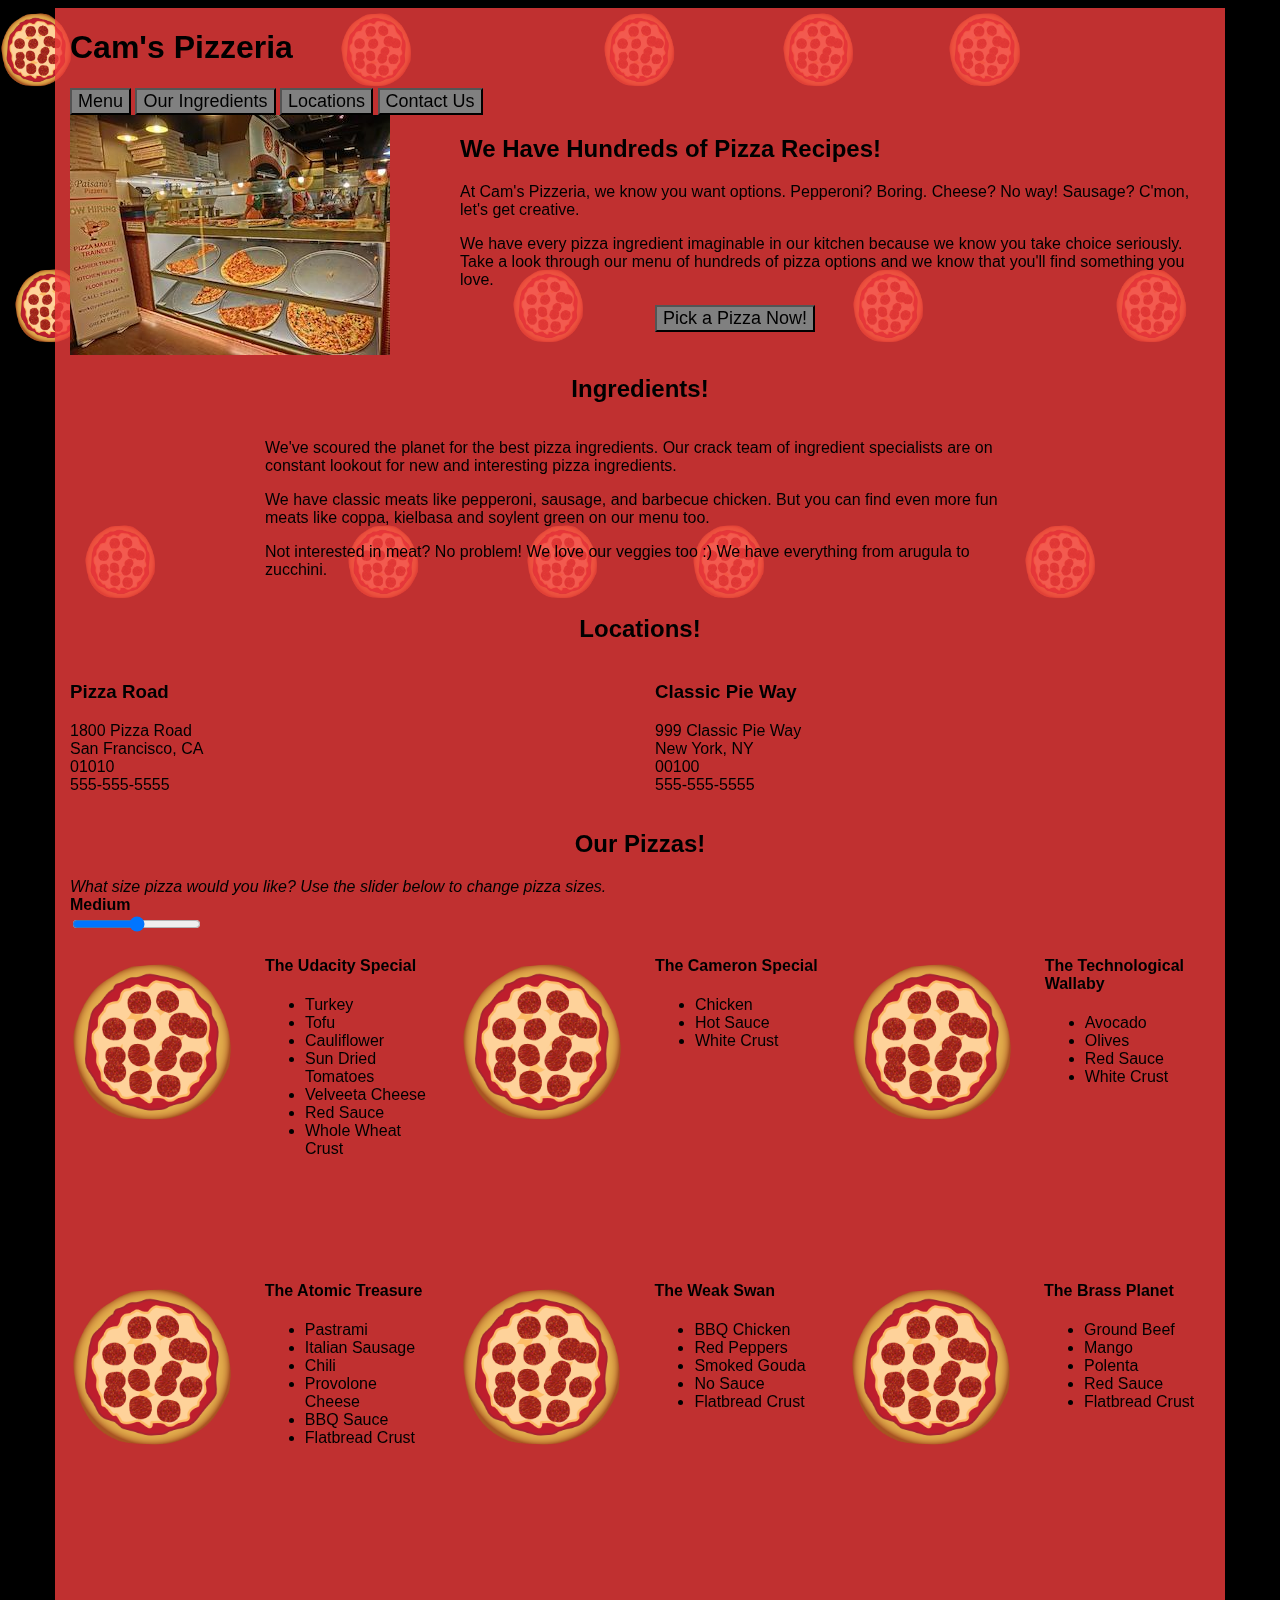
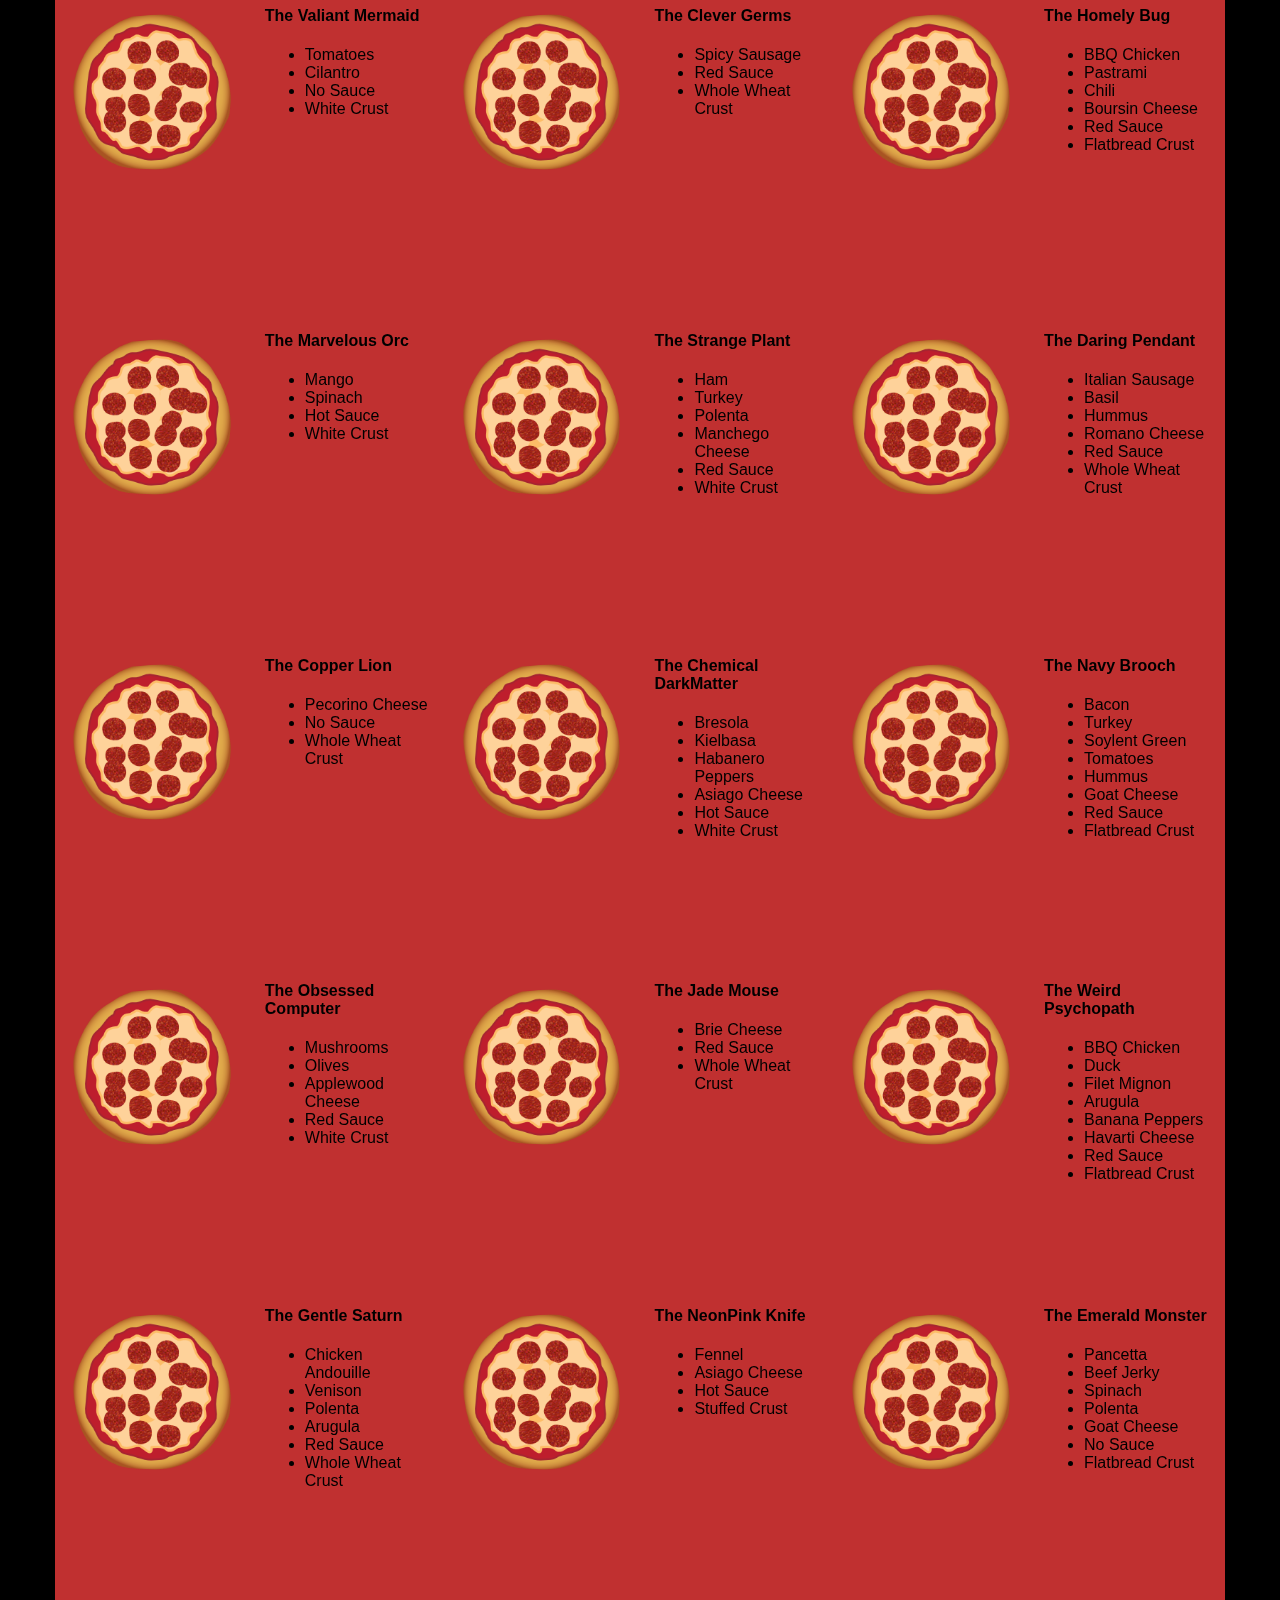
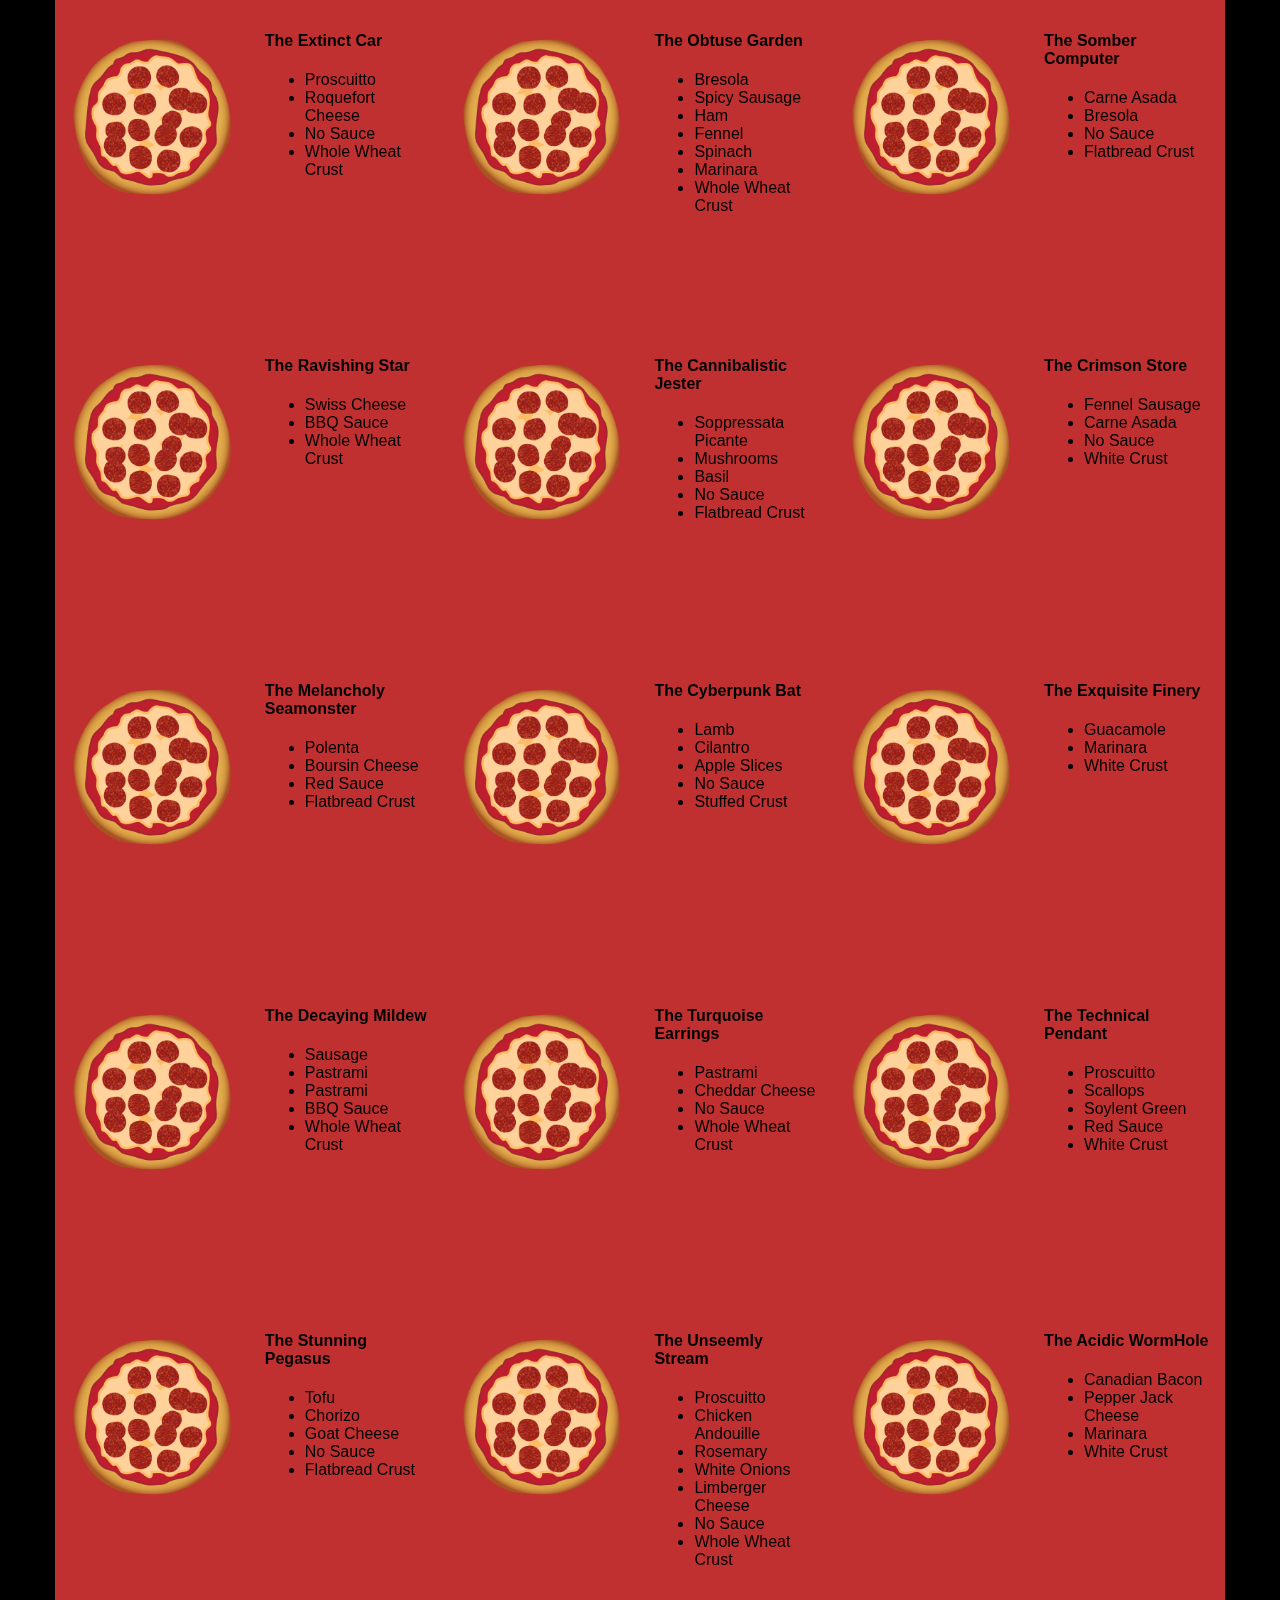
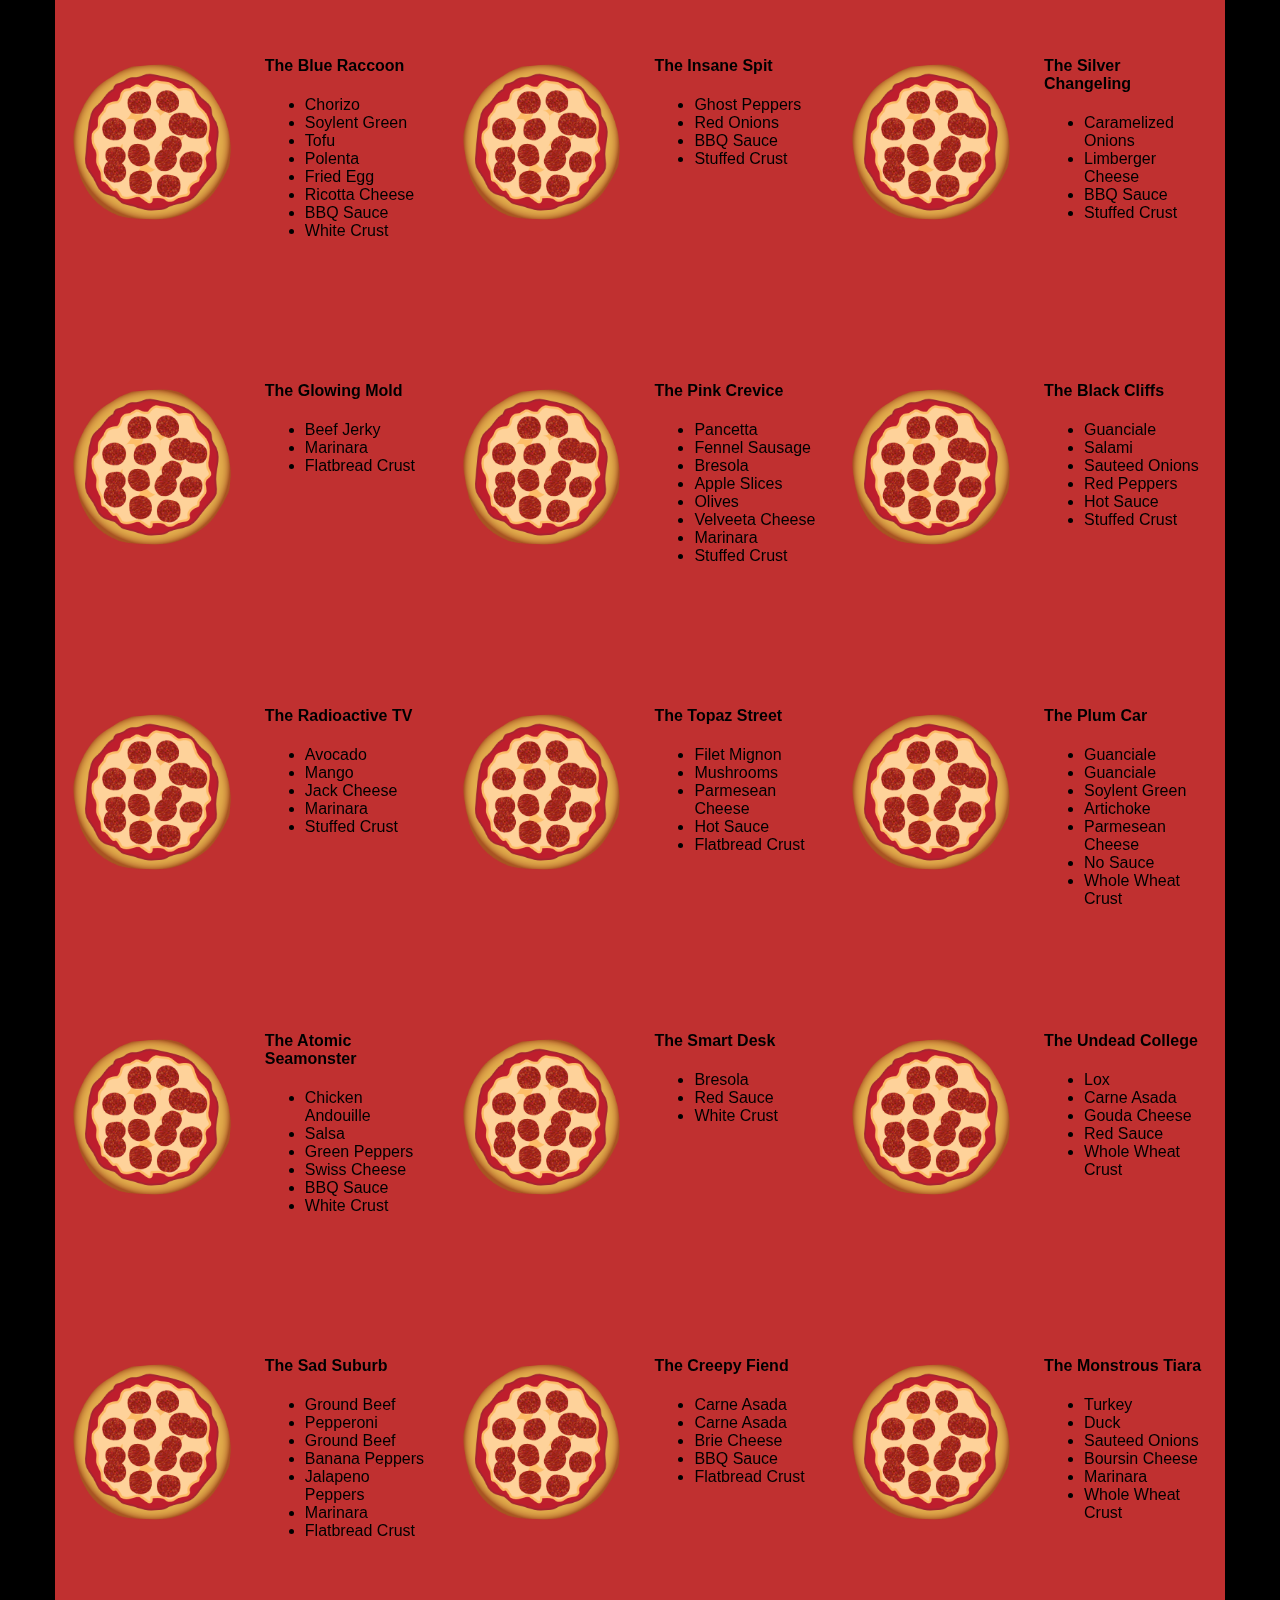
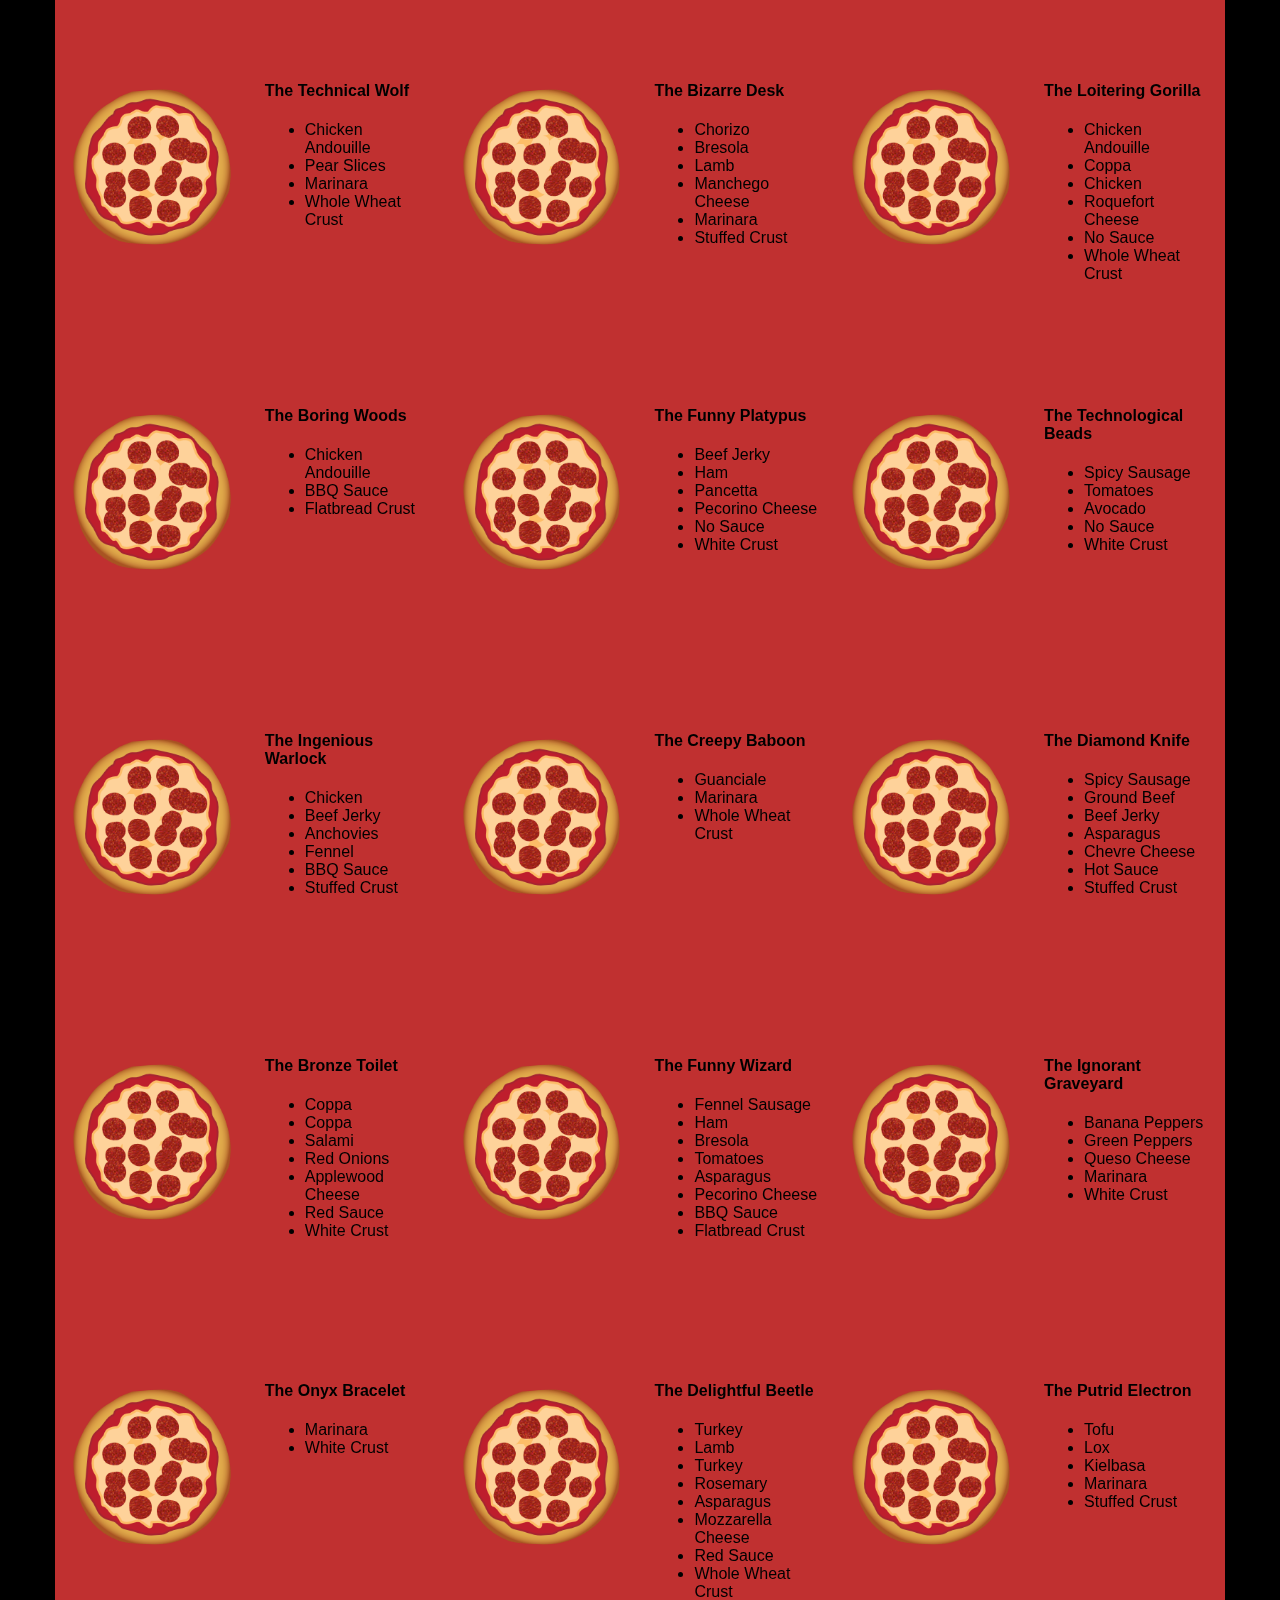
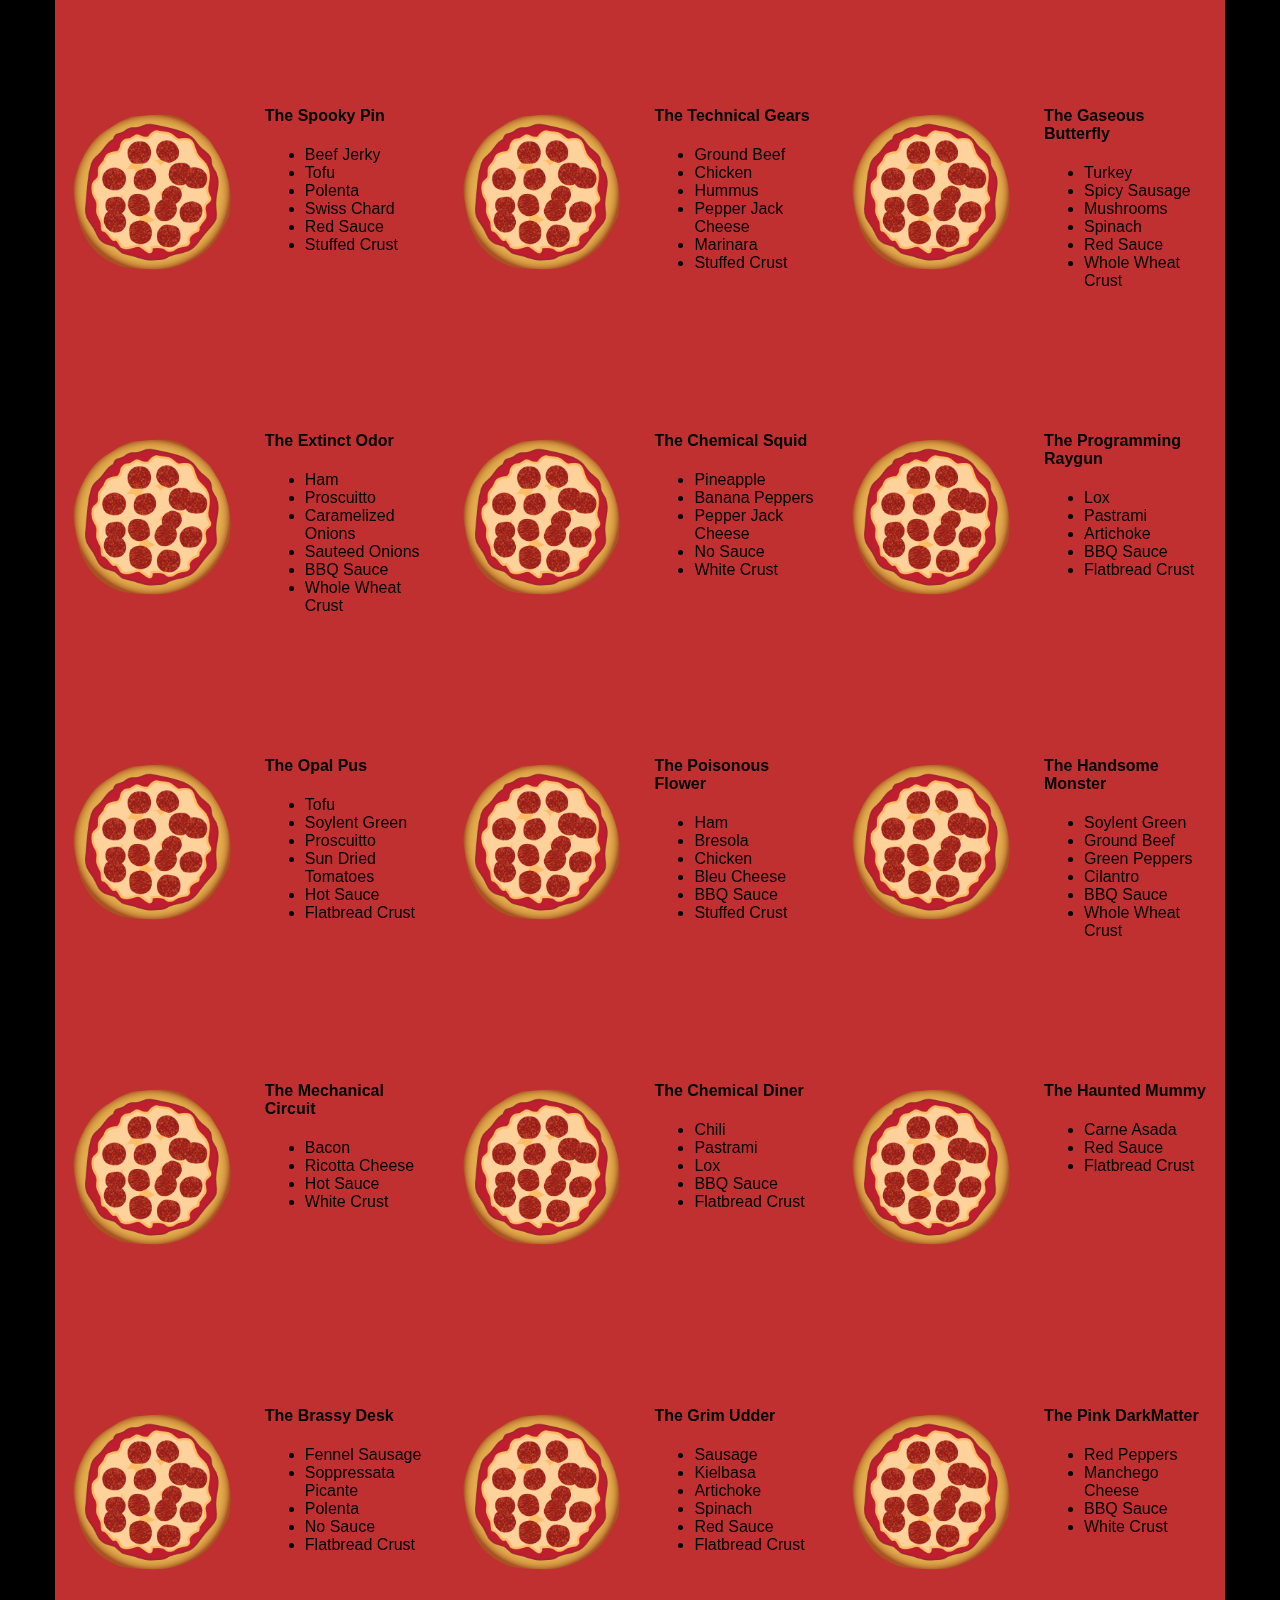
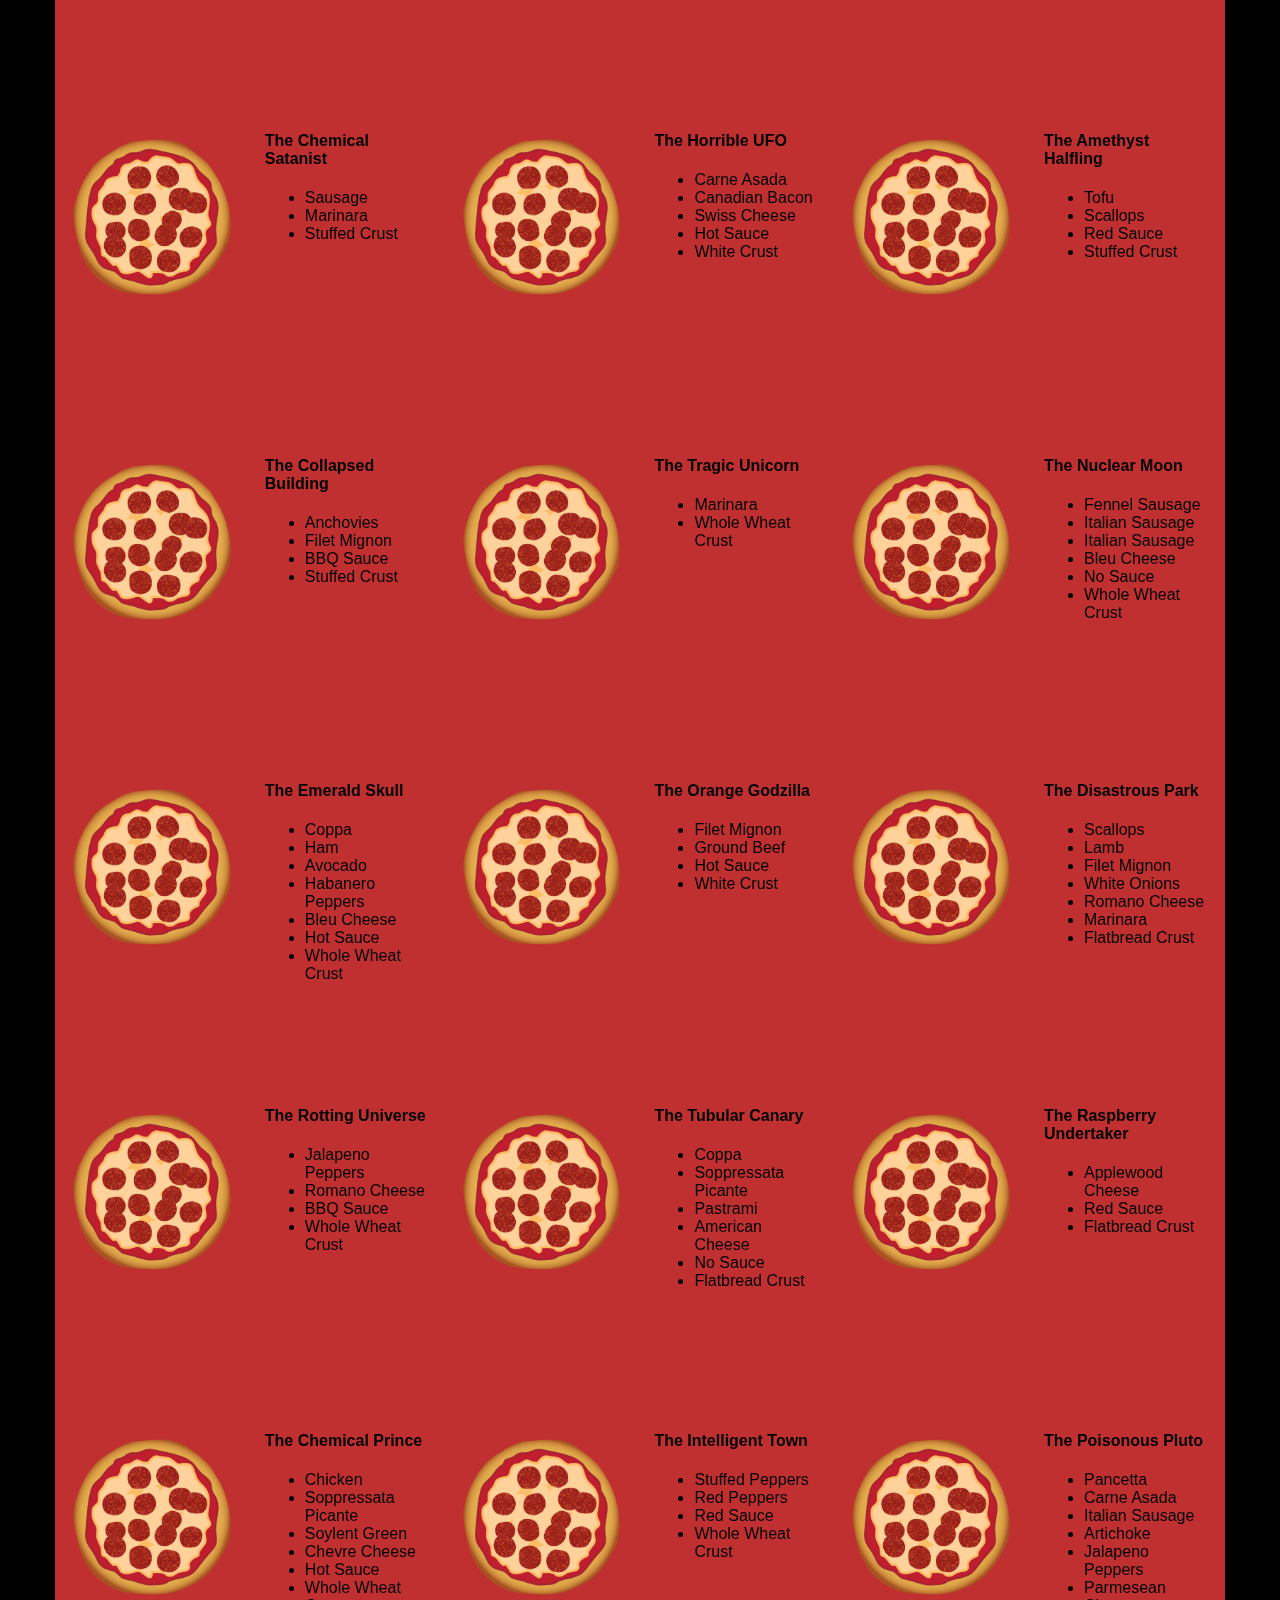
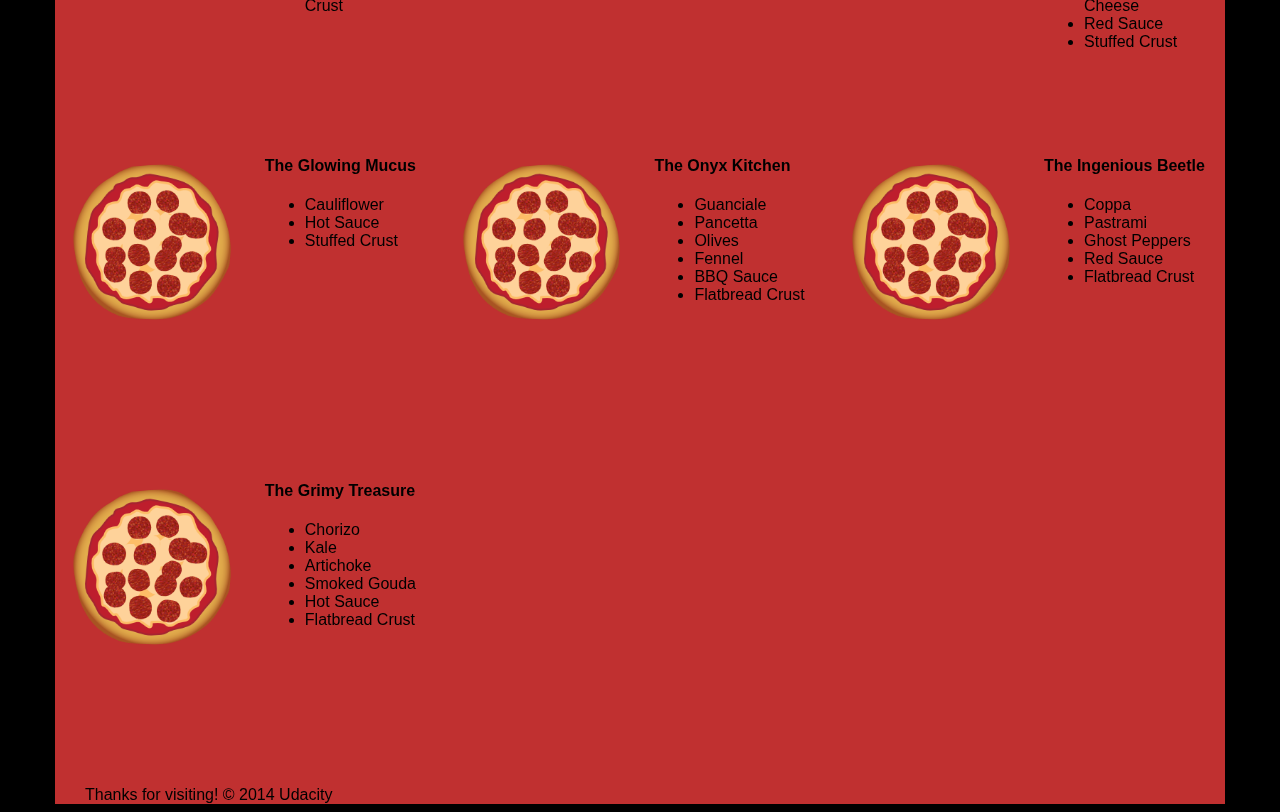
<file: views/pizza.html>
<!DOCTYPE HTML>
<html>
<head>
  <link rel="stylesheet" href="css/style.min.css">
  <link rel="stylesheet" href="css/bootstrap-grid.min.css">
</head>

<body>
  <div class="container">
    <div id="header" class="row">
      <div class="col-md-6">
        <div class="row">
          <div class="col-md-12">
            <h1>Cam's Pizzeria</h1>
            <div class="row">
              <div id="menu" class="col-md-12">
                <form action="#randomPizzas">
                  <input type="submit" value="Menu">
                </form>
                <form action="#ingredients">
                  <input type="submit" value="Our Ingredients">
                </form>
                <form action="#locations">
                  <input type="submit" value="Locations">
                </form>
                <form action="#" onsubmit="alert('Thanks for clicking! This button doesn\'t do anything because this is a fake pizzeria :\)')">
                  <input type="submit" value="Contact Us">
                </form>
              </div>
            </div>
          </div>
        </div>
      </div>
      <div id="movingPizzas1" class="col-md-6">
      </div>
    </div>
    <div id="callToAction" class="row">
      <div class="col-md-4">
        <img src="images/pizzeria.jpg" class="img-responsive"> <!-- Image credit to: http://commons.wikimedia.org/wiki/File:HK_TST_night_%E5%98%89%E8%98%AD%E9%81%93_Granville_Road_restaurant_Paisano's_Pizzeria_pizza_Dec-2013.JPG -->
      </div>
      <div class="col-md-8">
        <div class="row">
          <div class="col-md-12">
            <h2>We Have Hundreds of Pizza Recipes!</h2>
            <p>At Cam's Pizzeria, we know you want options. Pepperoni? Boring. Cheese? No way! Sausage? C'mon, let's get creative.</p>

            <p>We have every pizza ingredient imaginable in our kitchen because we know you take choice seriously. Take a look through our menu of hundreds of pizza options and we know that you'll find something you love.</p>
          </div>
        </div>
        <div class="row">
          <div class="col-md-6 col-md-push-3">
            <form action="#randomPizzas">
              <input type="submit" value="Pick a Pizza Now!">
            </form>
          </div>
        </div>
      </div>
    </div>
    <div id="ingredients" class="row">
      <div class="col-md-8 col-md-push-2">
        <div class="row">
          <div class="col-md-12 centered">
            <h2>Ingredients!</h2>
          </div>
        </div>
        <div class="row">
          <div class="col-md-12">
            <p>We've scoured the planet for the best pizza ingredients. Our crack team of ingredient specialists are on constant lookout for new and interesting pizza ingredients.</p>

            <p>We have classic meats like pepperoni, sausage, and barbecue chicken. But you can find even more fun meats like coppa, kielbasa and soylent green on our menu too.</p>

            <p>Not interested in meat? No problem! We love our veggies too :) We have everything from arugula to zucchini.</p>
          </div>
        </div>
      </div>
    </div>
    <div id="locations" class="row">
      <div class="col-md-12">
        <h2 style="text-align: center">Locations!</h2>
        <div class="row">
          <div class="col-md-6">
            <h3>Pizza Road</h3>
            <p>1800 Pizza Road<br>San Francisco, CA<br>01010<br>555-555-5555</p>
          </div>
          <div class="col-md-6">
            <h3>Classic Pie Way</h3>
            <p>999 Classic Pie Way<br>New York, NY<br>00100<br>555-555-5555</p>
          </div>
        </div>
      </div>
    </div>
    <div id="pizzaGenerator" class="row">
      <div class="col-md-12">
        <h2 style="text-align: center">Our Pizzas!</h2>
        <div class="row">
          <div class="col-md-12">
            <em>What size pizza would you like? Use the slider below to change pizza sizes.</em>
          </div>
          <div id="pizzaSize" class="col-md-6">Medium</div>
          <div class="col-md-12">
            <input id="sizeSlider" type="range" min="1" max="3" value="2" step="1" onchange="resizePizzas(this.value)"></input>
          </div>
        </div>
        <div id="randomPizzas" class="row">
          <div id="pizza0" class="randomPizzaContainer" style="width:33.33%;">
            <div class="col-md-6">
              <img src="images/pizza.png" class="img-responsive">
            </div>
            <div class="col-md-6">
              <h4>The Udacity Special</h4>
              <ul>
                <li>Turkey</li>
                <li>Tofu</li>
                <li>Cauliflower</li>
                <li>Sun Dried Tomatoes</li>
                <li>Velveeta Cheese</li>
                <li>Red Sauce</li>
                <li>Whole Wheat Crust</li>
              </ul>
            </div>
          </div>
          <div id="pizza1" class="randomPizzaContainer" style="width:33.33%;">
            <div class="col-md-6">
              <img src="images/pizza.png" class="img-responsive">
            </div>
            <div class="col-md-6">
              <h4>The Cameron Special</h4>
              <ul>
                <li>Chicken</li>
                <li>Hot Sauce</li>
                <li>White Crust</li>
              </ul>
            </div>
          </div>
        </div>
      </div>
    </div>
    <div id="footer" class="col-md-12">Thanks for visiting! &copy; 2014 Udacity</div>
  </div>
  <script type="text/javascript" src="js/main.min.js"></script>
</body>
</html>
</file>
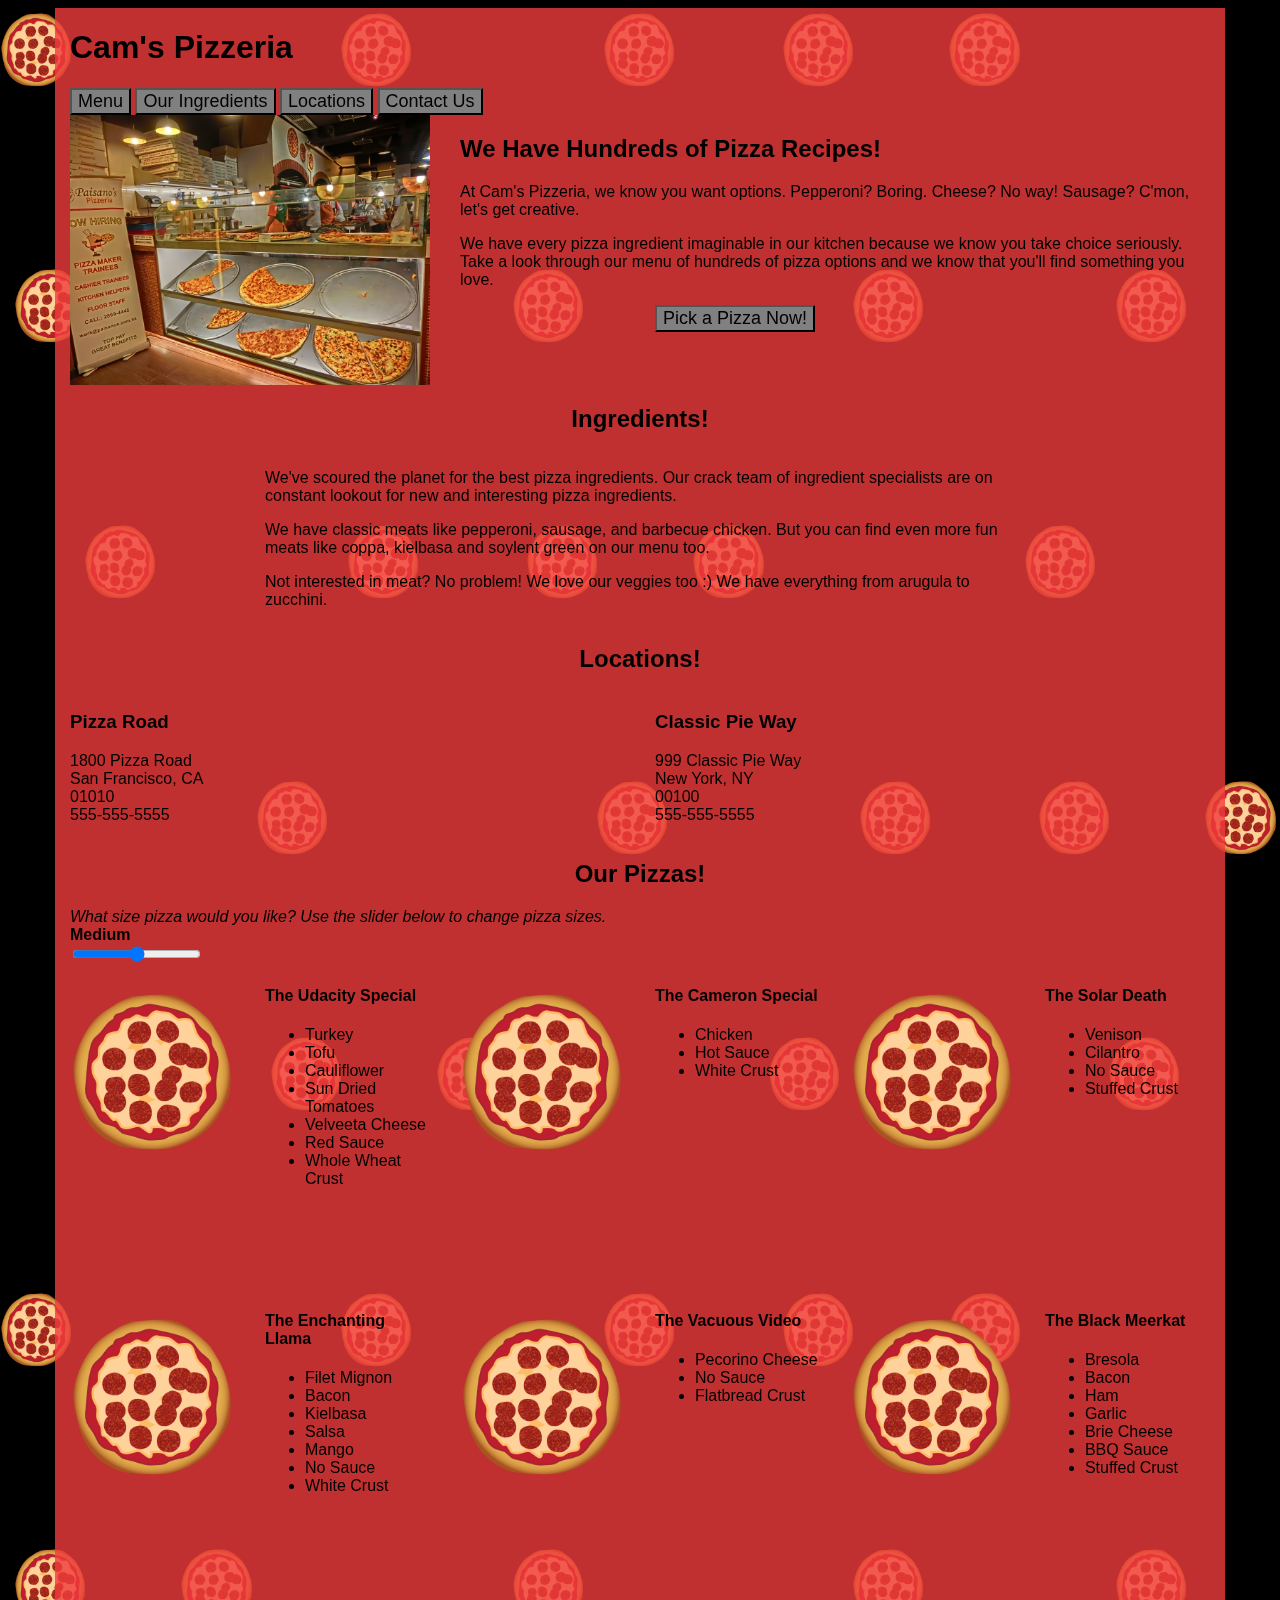
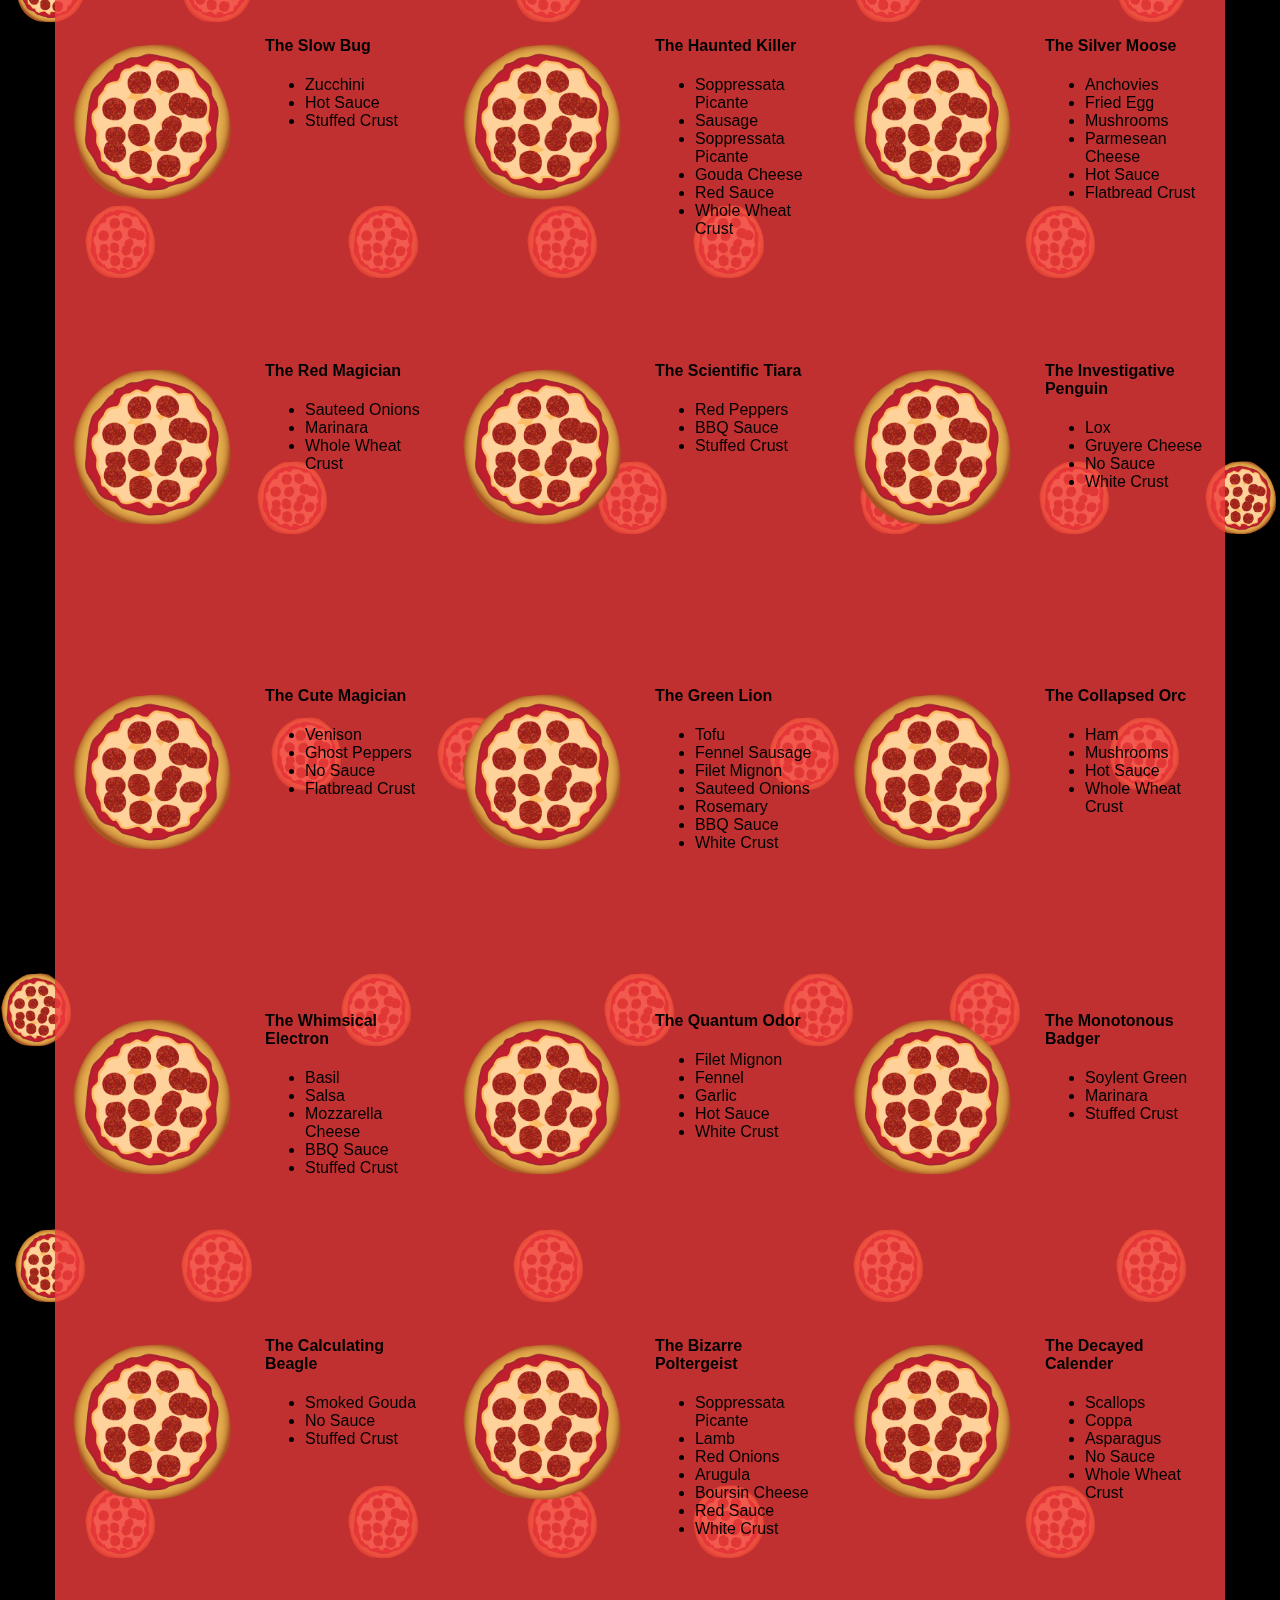
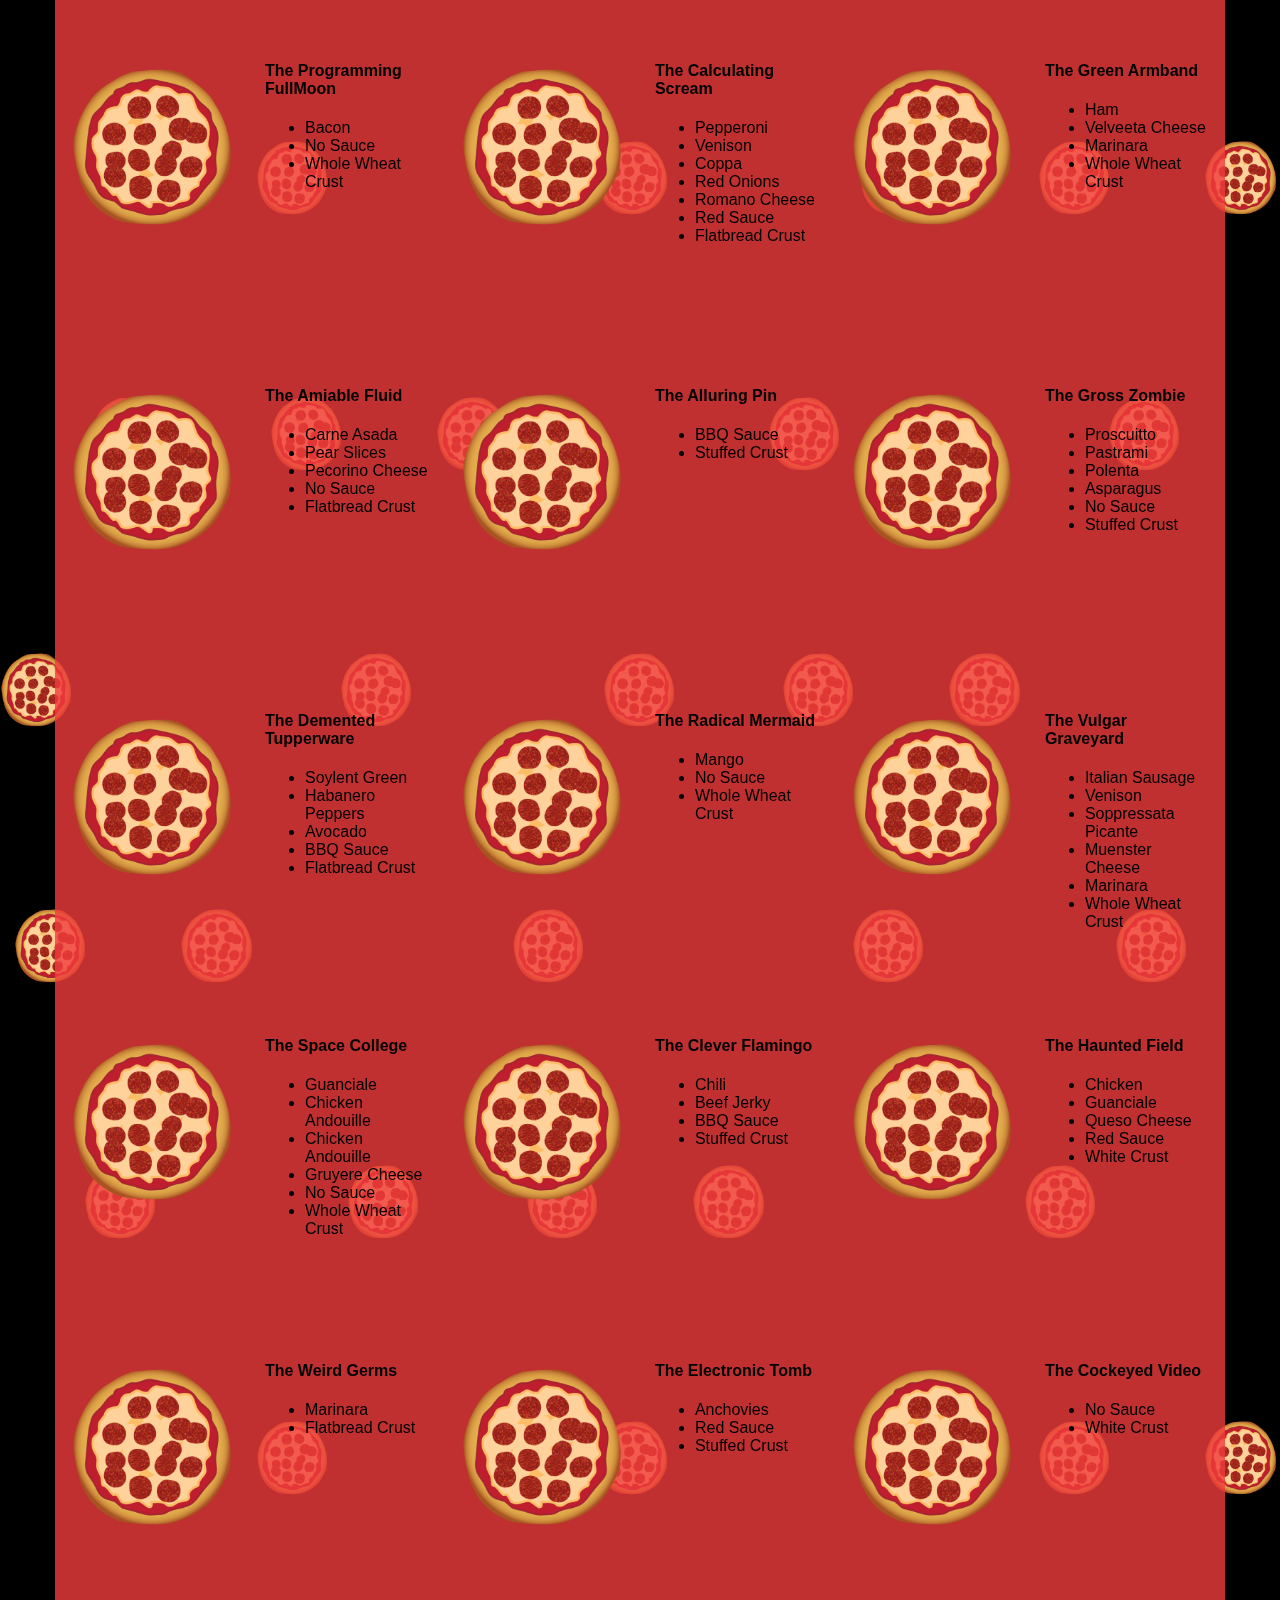
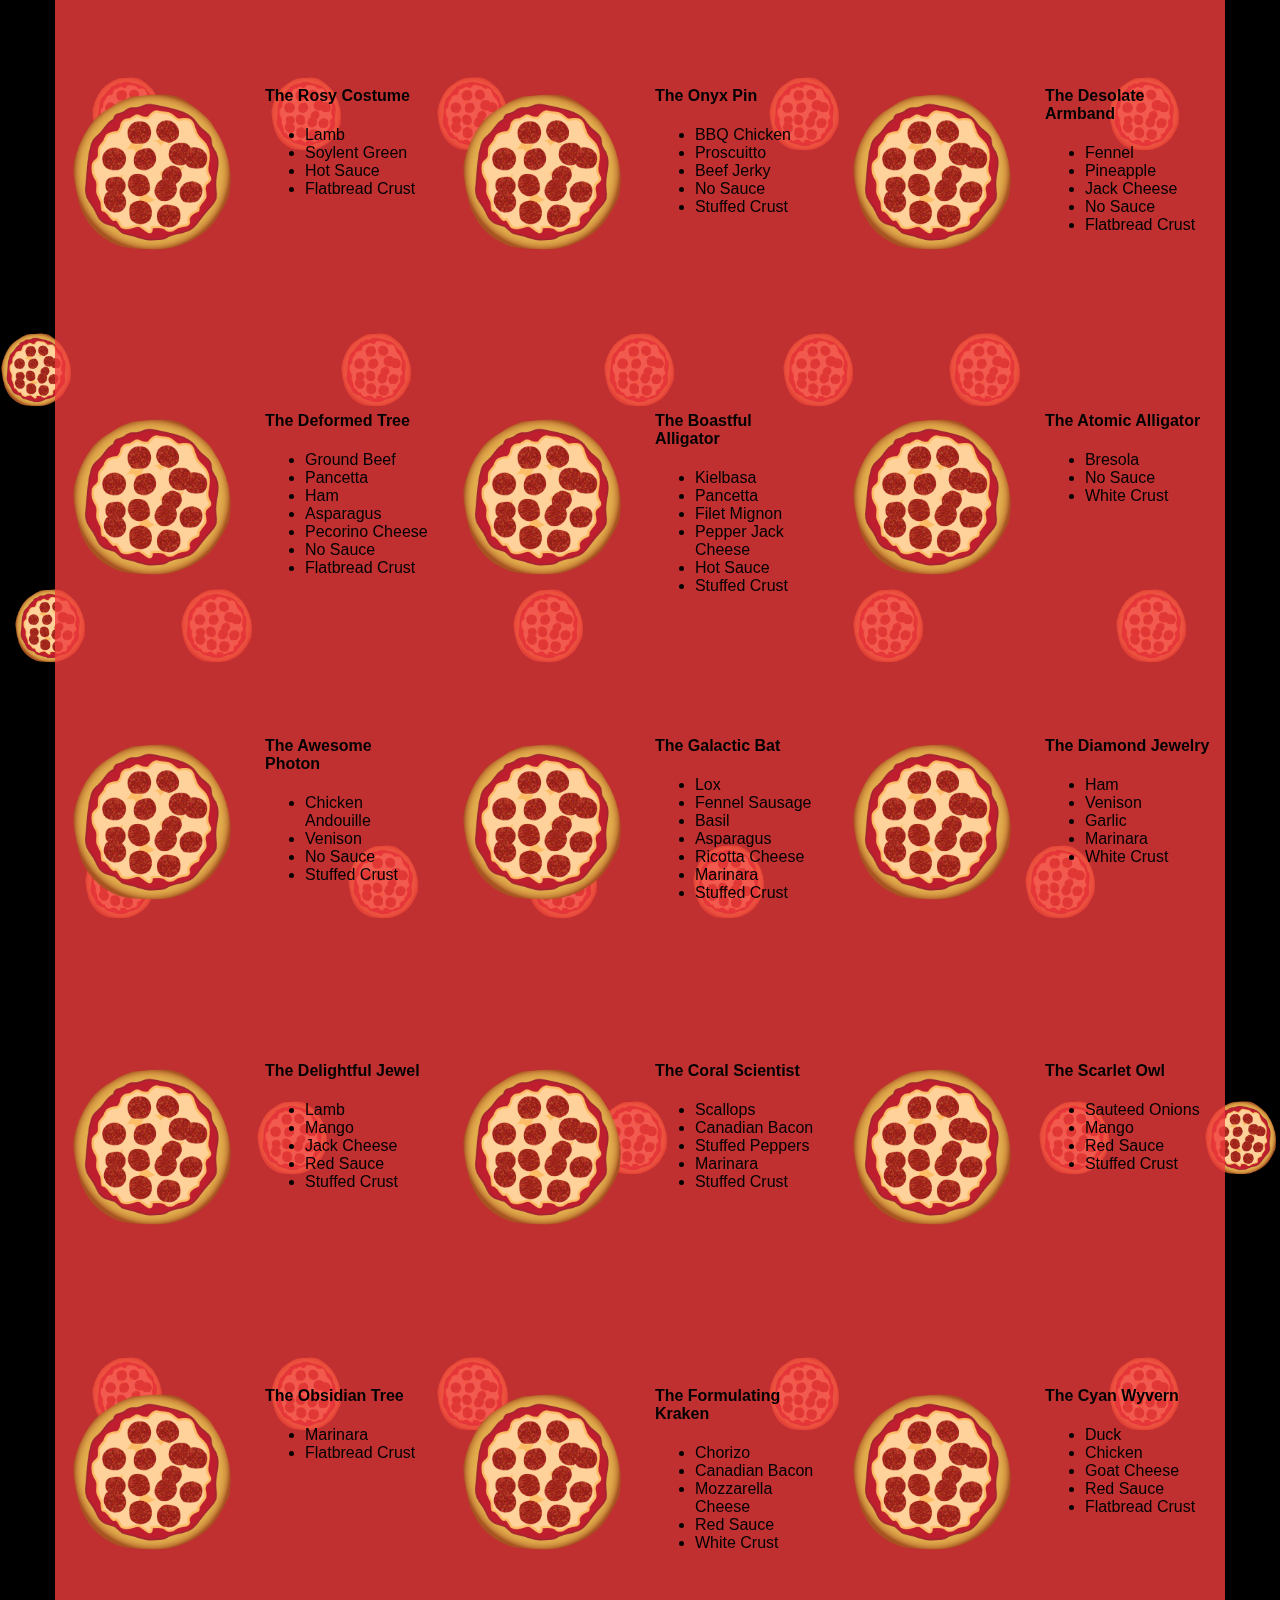
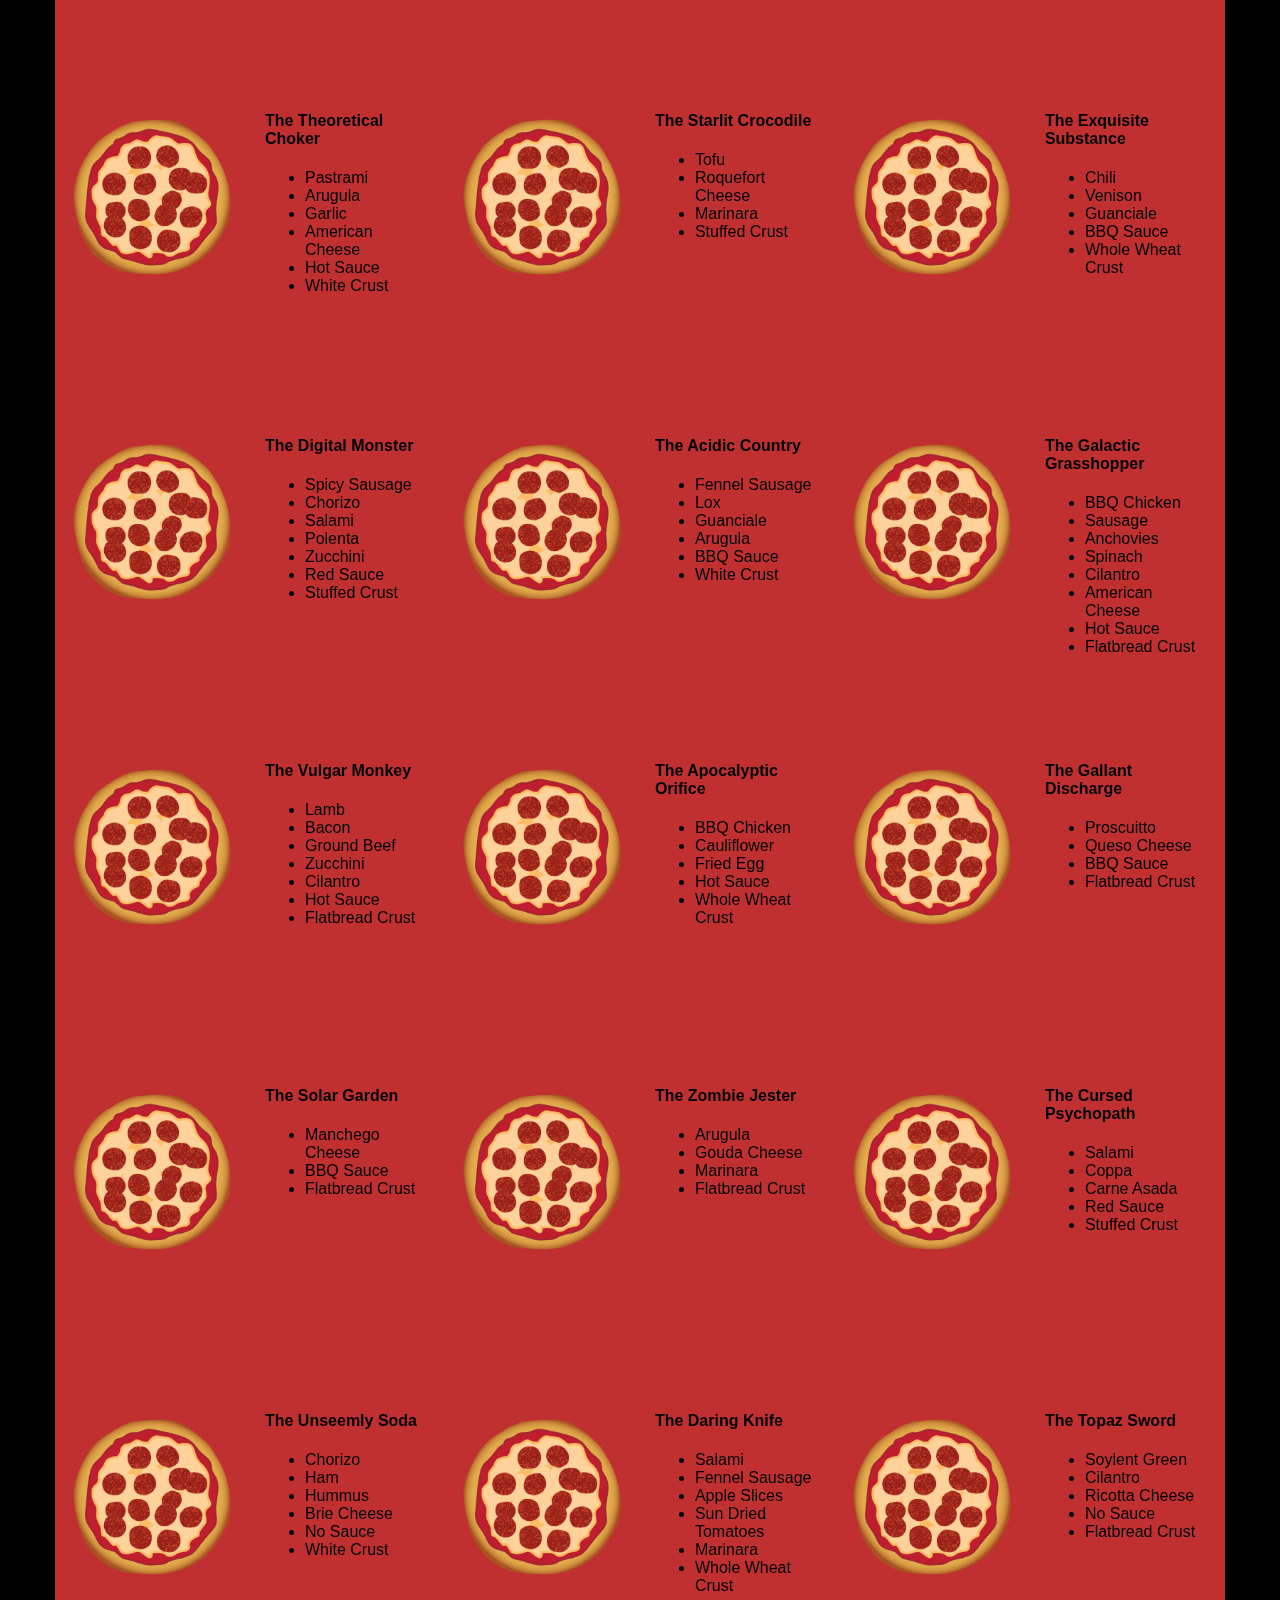
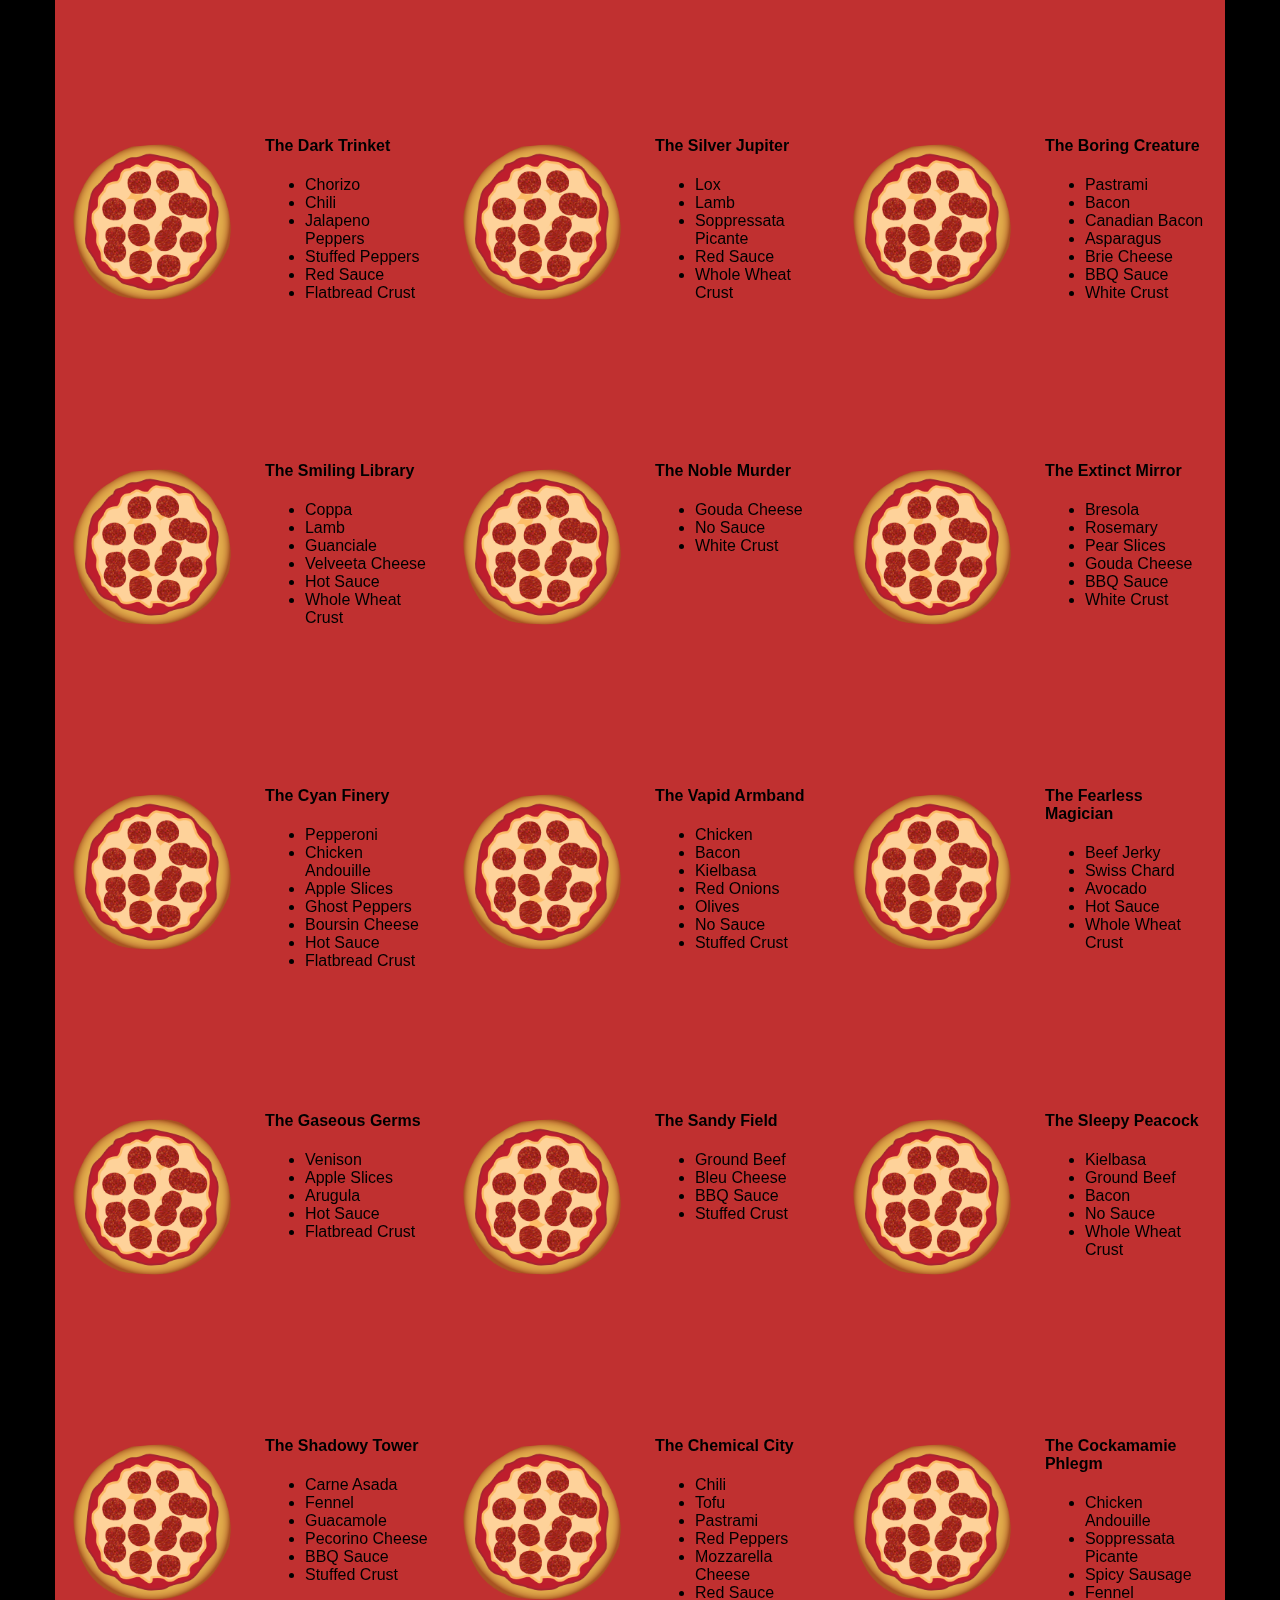
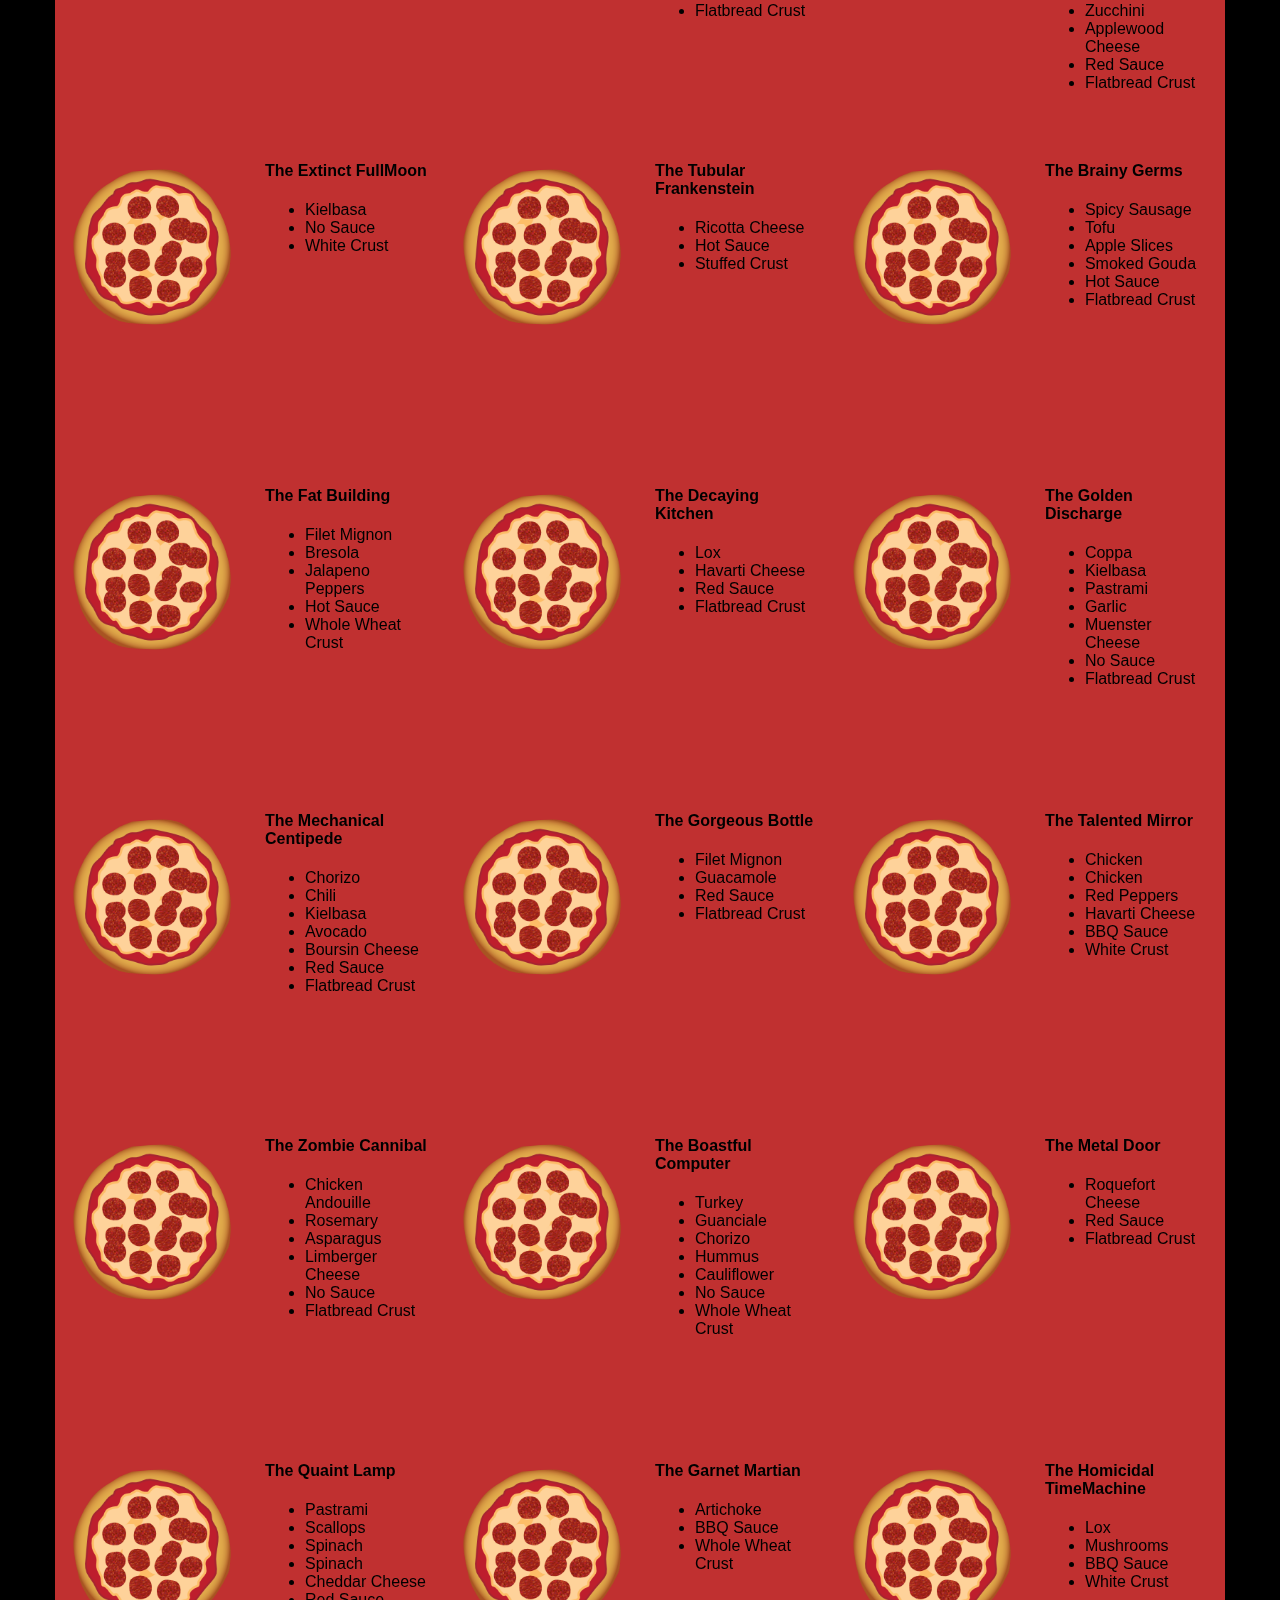
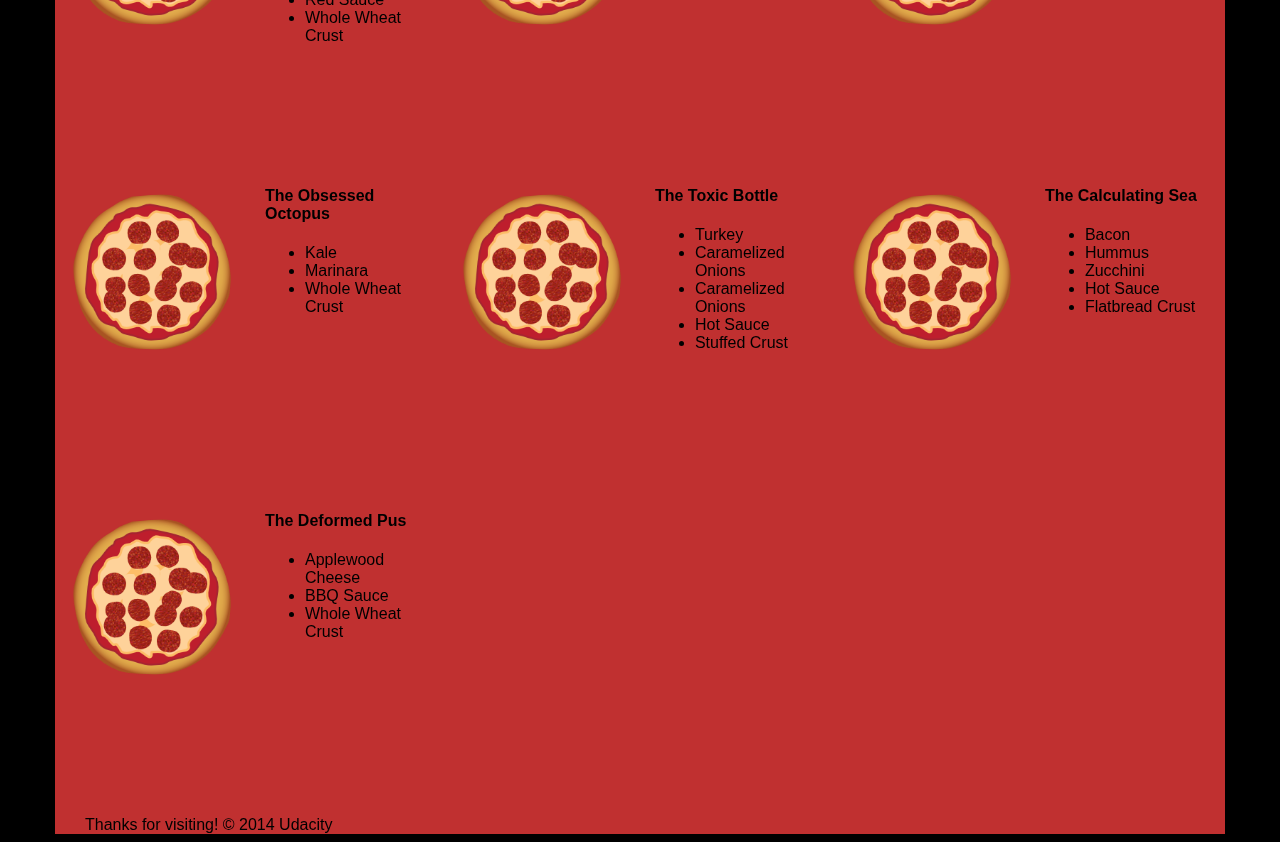
<file: original source/views/pizza.html>
<!DOCTYPE HTML>
<html>
<head>  
  <link rel="stylesheet" href="css/style.css">
  <link rel="stylesheet" href="css/bootstrap-grid.css">
</head>

<body>
  <div class="container">
    <div id="header" class="row">
      <div class="col-md-6">
        <div class="row">
          <div class="col-md-12">
            <h1>Cam's Pizzeria</h1>
            <div class="row">
              <div id="menu" class="col-md-12">
                <form action="#randomPizzas">
                  <input type="submit" value="Menu">
                </form>
                <form action="#ingredients">
                  <input type="submit" value="Our Ingredients">
                </form>
                <form action="#locations">
                  <input type="submit" value="Locations">
                </form>
                <form action="#" onsubmit="alert('Thanks for clicking! This button doesn\'t do anything because this is a fake pizzeria :\)')">
                  <input type="submit" value="Contact Us">
                </form>
              </div>
            </div>
          </div>
        </div>
      </div>
      <div id="movingPizzas1" class="col-md-6">
      </div>
    </div>
    <div id="callToAction" class="row">
      <div class="col-md-4">
        <img src="images/pizzeria.jpg" class="img-responsive"> <!-- Image credit to: http://commons.wikimedia.org/wiki/File:HK_TST_night_%E5%98%89%E8%98%AD%E9%81%93_Granville_Road_restaurant_Paisano's_Pizzeria_pizza_Dec-2013.JPG -->
      </div>
      <div class="col-md-8">
        <div class="row">
          <div class="col-md-12">
            <h2>We Have Hundreds of Pizza Recipes!</h2>            
            <p>At Cam's Pizzeria, we know you want options. Pepperoni? Boring. Cheese? No way! Sausage? C'mon, let's get creative.</p>

            <p>We have every pizza ingredient imaginable in our kitchen because we know you take choice seriously. Take a look through our menu of hundreds of pizza options and we know that you'll find something you love.</p>
          </div>
        </div>
        <div class="row">
          <div class="col-md-6 col-md-push-3">
            <form action="#randomPizzas">
              <input type="submit" value="Pick a Pizza Now!">
            </form>
          </div>
        </div>
      </div>
    </div>
    <div id="ingredients" class="row">
      <div class="col-md-8 col-md-push-2">
        <div class="row">
          <div class="col-md-12 centered">
            <h2>Ingredients!</h2>
          </div>
        </div>
        <div class="row">
          <div class="col-md-12">
            <p>We've scoured the planet for the best pizza ingredients. Our crack team of ingredient specialists are on constant lookout for new and interesting pizza ingredients.</p>

            <p>We have classic meats like pepperoni, sausage, and barbecue chicken. But you can find even more fun meats like coppa, kielbasa and soylent green on our menu too.</p>

            <p>Not interested in meat? No problem! We love our veggies too :) We have everything from arugula to zucchini.</p>
          </div>
        </div>
      </div>
    </div>
    <div id="locations" class="row">
      <div class="col-md-12">
        <h2 style="text-align: center">Locations!</h2>
        <div class="row">
          <div class="col-md-6">
            <h3>Pizza Road</h3>
            <p>1800 Pizza Road<br>San Francisco, CA<br>01010<br>555-555-5555</p>
          </div>
          <div class="col-md-6">
            <h3>Classic Pie Way</h3>
            <p>999 Classic Pie Way<br>New York, NY<br>00100<br>555-555-5555</p>
          </div>
        </div>
      </div>
    </div>
    <div id="pizzaGenerator" class="row">
      <div class="col-md-12">
        <h2 style="text-align: center">Our Pizzas!</h2>
        <div class="row">
          <div class="col-md-12">
            <em>What size pizza would you like? Use the slider below to change pizza sizes.</em>
          </div>
          <div id="pizzaSize" class="col-md-6">Medium</div>
          <div class="col-md-12">
            <input id="sizeSlider" type="range" min="1" max="3" value="2" step="1" onchange="resizePizzas(this.value)"></input>
          </div>
        </div>
        <div id="randomPizzas" class="row">
          <div id="pizza0" class="randomPizzaContainer" style="width:33.33%;">
            <div class="col-md-6">
              <img src="images/pizza.png" class="img-responsive">
            </div>
            <div class="col-md-6">
              <h4>The Udacity Special</h4>
              <ul>
                <li>Turkey</li>
                <li>Tofu</li>
                <li>Cauliflower</li>
                <li>Sun Dried Tomatoes</li>
                <li>Velveeta Cheese</li>
                <li>Red Sauce</li>
                <li>Whole Wheat Crust</li>
              </ul>
            </div>
          </div>
          <div id="pizza1" class="randomPizzaContainer" style="width:33.33%;">
            <div class="col-md-6">
              <img src="images/pizza.png" class="img-responsive">
            </div>
            <div class="col-md-6">
              <h4>The Cameron Special</h4>
              <ul>
                <li>Chicken</li>
                <li>Hot Sauce</li>
                <li>White Crust</li>
              </ul>
            </div>
          </div>
        </div>
      </div>
    </div>
    <div id="footer" class="col-md-12">Thanks for visiting! &copy; 2014 Udacity</div>
  </div>
  <script type="text/javascript" src="js/main.js"></script>
</body>

</html>
</file>
<file: original source/views/css/style.css>
/** {
  outline: 1px solid red !important;
}*/
* {
  -webkit-box-sizing: border-box;
  -moz-box-sizing: border-box;
  -box-sizing: border-box;
}

body {
  font-family: "Trebuchet MS", Helvetica, sans-serif;
  background: black;
}

input {
  background: grey;
  font-size: 18px;
}

form {
  display: inline-block;
}

.centered {
  text-align: center;
}

#pizzaSize {
  font-weight: 800;
}

.mover {
  position: fixed;
  width: 256px;
  z-index: -1;
}

.randomPizzaContainer {
  float: left;
  display: flex;
}

.randomPizzaContainer:after {
  content: "";
  display: table;
  clear:both;
}

 .container {
  background-color: rgba(240, 60, 60, 0.8);
}
</file>
<file: views/css/style.min.css>
*{-webkit-box-sizing:border-box;-moz-box-sizing:border-box;-box-sizing:border-box}body{font-family:"Trebuchet MS",Helvetica,sans-serif;background:#000}input{background:grey;font-size:18px}form{display:inline-block}.centered{text-align:center}#pizzaSize{font-weight:800}.mover{position:fixed;z-index:-1;height:100px;width:73.33px;backface-visibility:hidden}.randomPizzaContainer{float:left;display:flex;width:33.3%}.randomPizzaContainer:after{content:"";display:table;clear:both}.container{background-color:rgba(240,60,60,.8)}
</file>
